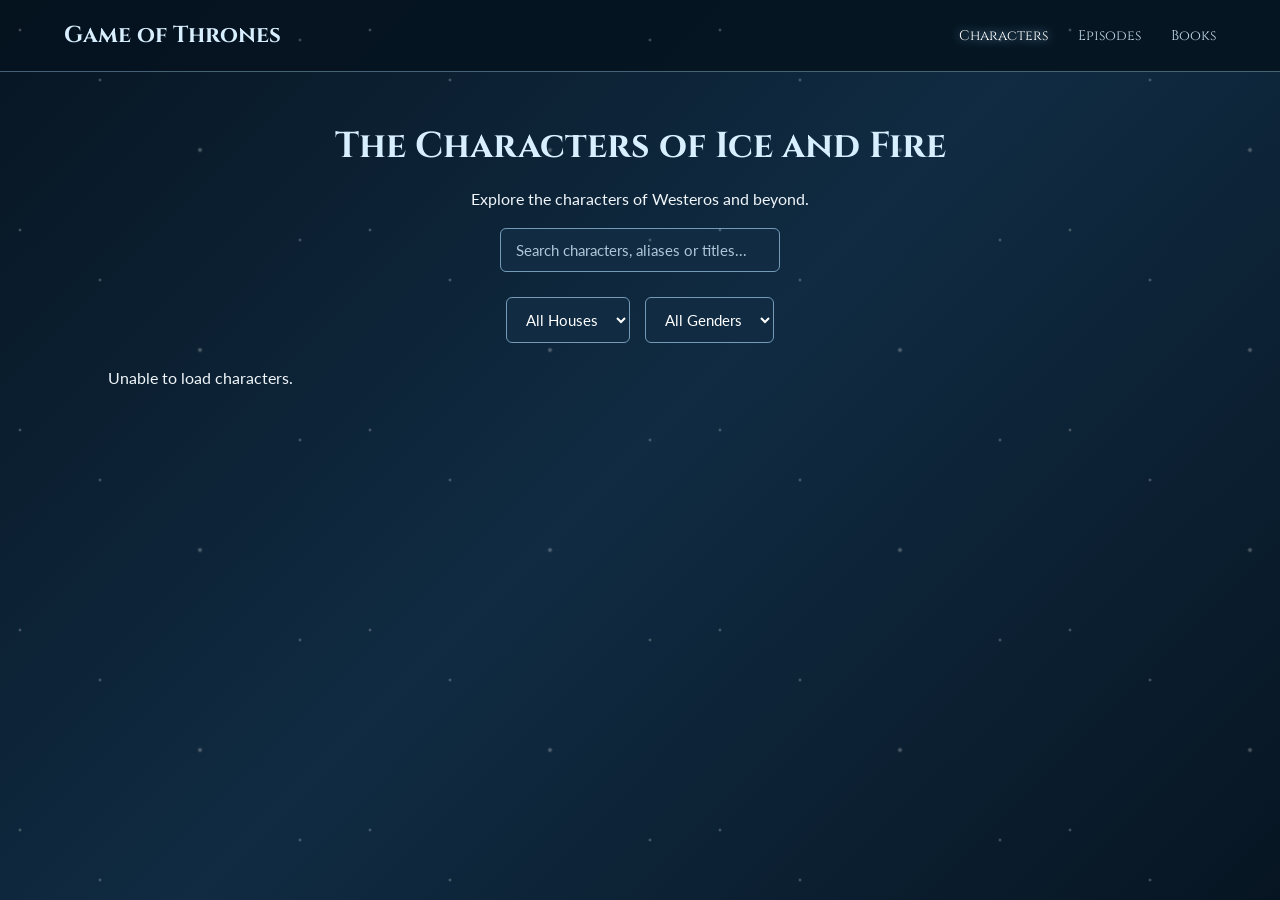
<file: index.html>
<!DOCTYPE html>
<html lang="en">

<head>
    <meta charset="UTF-8">
    <meta name="viewport" content="width=device-width, initial-scale=1.0">
    <title>Game of Thrones | Characters</title>
    <link href="https://fonts.googleapis.com/css2?family=Cinzel:wght@400;500;600;700&family=Lato:wght@300;400;700&display=swap" rel="stylesheet">
    <link rel="stylesheet" href="style.css">
</head>

<body>

    <div class="snow"></div>

   <nav class="navbar">
    <a href="index.html" class="nav-logo">Game of Thrones</a>

    <div class="nav-links">
        <a href="index.html" class="active">Characters</a>
        <a href="episodes.html">Episodes</a>
        <a href="books.html">Books</a>
    </div>
</nav>

    <main class="page-container">

        <header class="page-header">
            <h1>The Characters of Ice and Fire</h1>
            <p>Explore the characters of Westeros and beyond.</p>
        </header>

        <input
            type="text"
            id="search-input"
            placeholder="Search characters, aliases or titles..."
        >

        <div class="character-filters">
            <select id="house-filter">
            <option value="">All Houses</option>
            </select>

             <select id="gender-filter">
            <option value="">All Genders</option>
            <option value="Male">Male</option>
            <option value="Female">Female</option>
             </select>
         </div>  
      
        <p id="character-count"></p>

        <div id="character-list">
            <p>Loading characters...</p>
        </div>

    </main>

    <dialog id="character-profile">

        <button id="close-profile" type="button">
            &times;
        </button>

        <div id="profile-content"></div>

    </dialog>

    <script src="characters.js"></script>

</body>
</html>
</file>
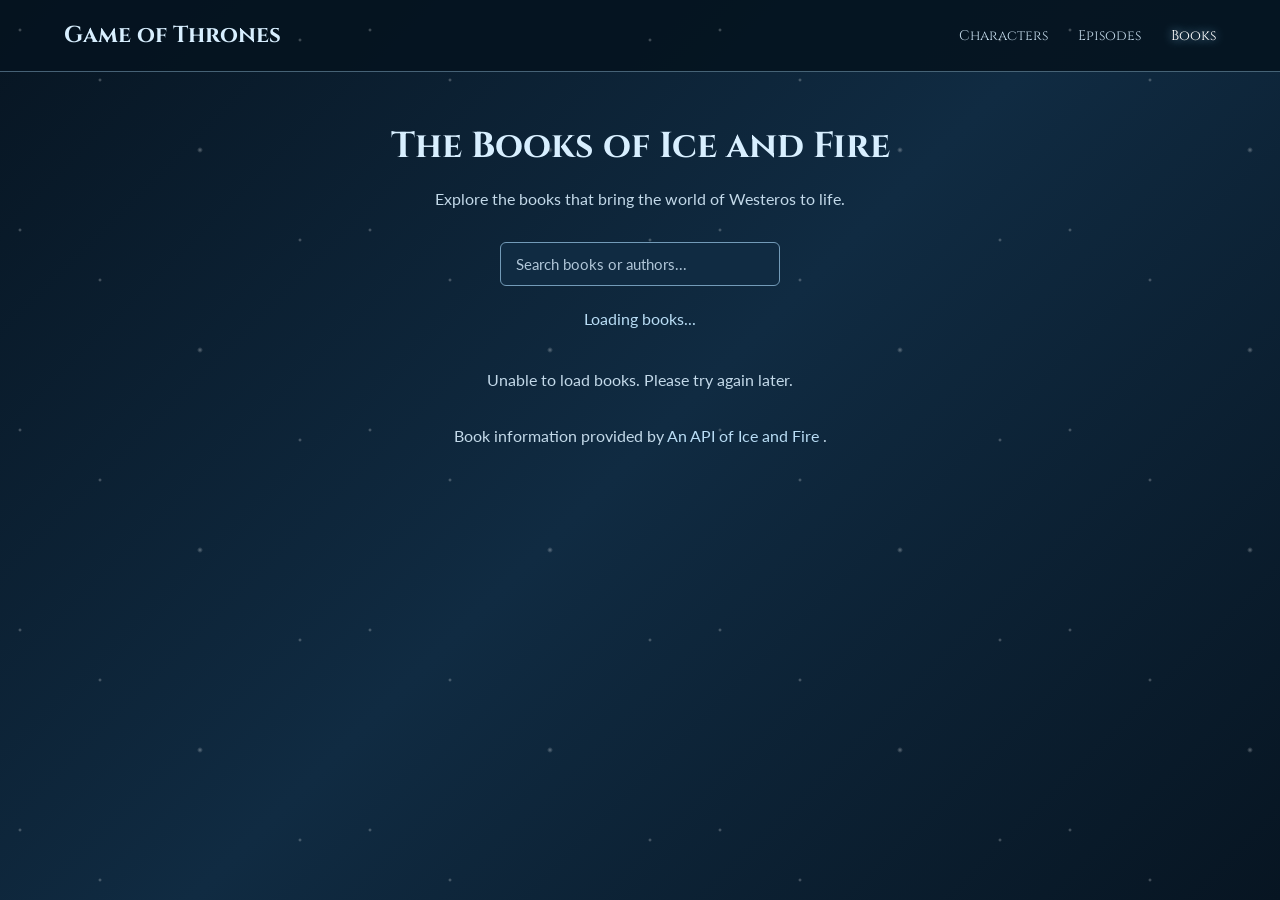
<file: books.html>
<!DOCTYPE html>
<html lang="en">
<head>
    <meta charset="UTF-8">
    <meta name="viewport" content="width=device-width, initial-scale=1.0">
    <title>Game of Thrones | Books</title>
    <link href="https://fonts.googleapis.com/css2?family=Cinzel:wght@400;500;600;700&family=Lato:wght@300;400;700&display=swap" rel="stylesheet">
    <link rel="stylesheet" href="style.css">
</head>

<body>

    <div class="snow"></div>

    <header>

    <nav class="navbar">
    <a href="index.html" class="nav-logo">Game of Thrones</a>

    <div class="nav-links">
        <a href="index.html">Characters</a>
        <a href="episodes.html">Episodes</a>
        <a href="books.html" class="active">Books</a>
    </div>
</nav>

    </header>

    <main class="books-page">

        <h1 class="page-heading">The Books of Ice and Fire</h1>

        <p class="books-intro">
            Explore the books that bring the world of Westeros to life.
        </p>

        <div class="books-search">
            <input
                type="text"
                id="book-search"
                placeholder="Search books or authors..."
            >
        </div>

        <p id="book-count">Loading books...</p>

        <div id="book-list" class="book-grid"></div>

        <p id="book-error"></p>

        <p class="api-credit">
            Book information provided by
            <a href="https://anapioficeandfire.com/"
               target="_blank">
                An API of Ice and Fire
            </a>.
        </p>

    </main>

    <script src="books.js"></script>

</body>
</html>
</file>
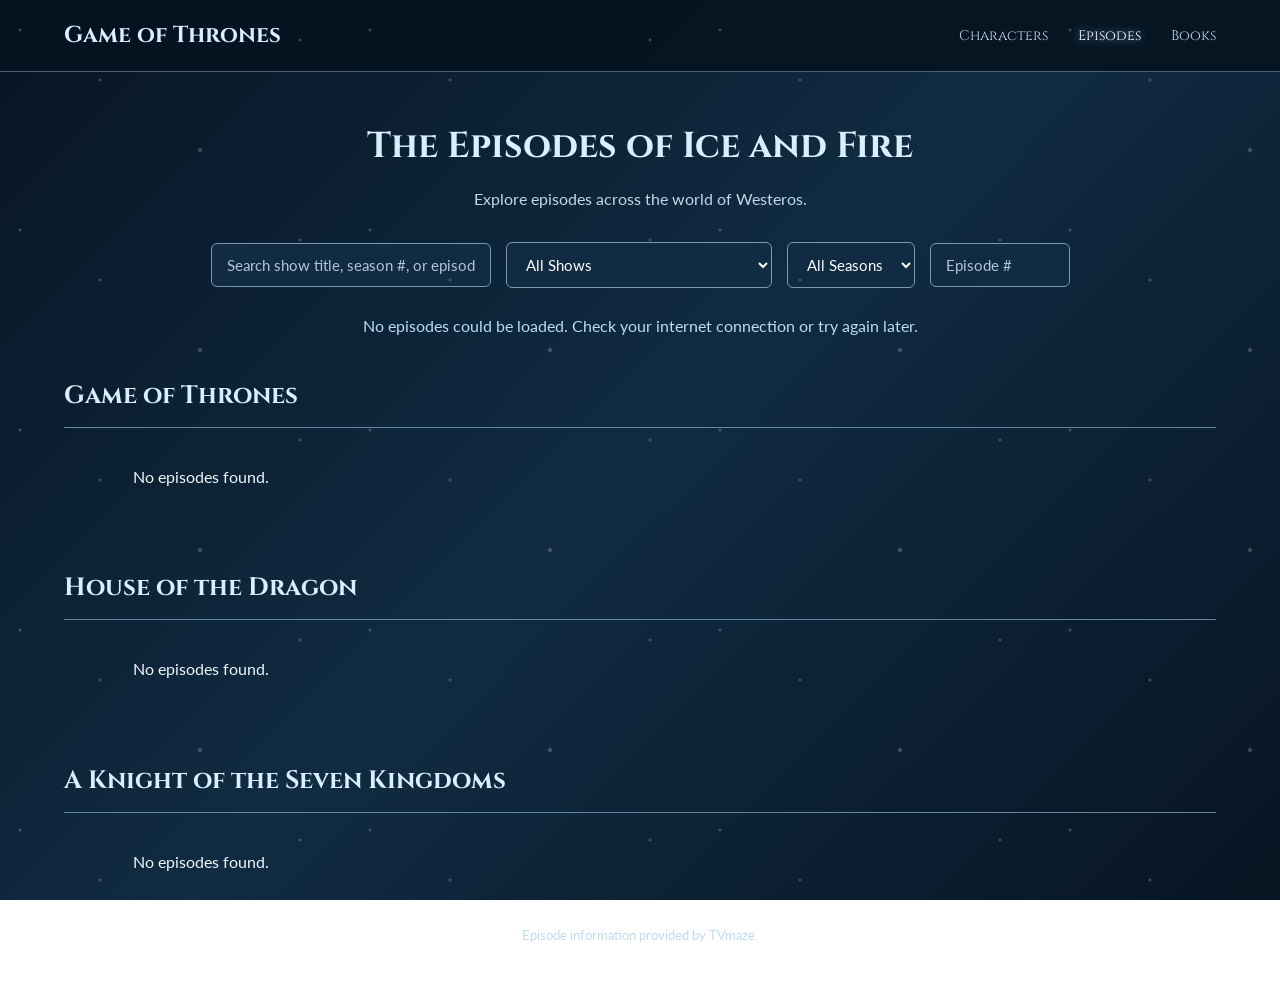
<file: episodes.html>
<!DOCTYPE html>
<html lang="en">

<head>
    <meta charset="UTF-8">
    <meta name="viewport" content="width=device-width, initial-scale=1.0">

    <title>Game of Thrones | Episodes</title>

    <link rel="stylesheet" href="style.css">

    <link href="https://fonts.googleapis.com/css2?family=Cinzel:wght@400;500;600;700&family=Lato:wght@300;400;700&display=swap" rel="stylesheet">
</head>

<body>

    <div class="snow"></div>

    <nav class="navbar">
        <a href="index.html" class="nav-logo">Game of Thrones</a>

        <div class="nav-links">
            <a href="index.html">Characters</a>
            <a href="episodes.html" class="active">Episodes</a>
            <a href="books.html">Books</a>
        </div>
    </nav>

    <main class="page-container">

        <h1>The Episodes of Ice and Fire</h1>

        <p>Explore episodes across the world of Westeros.</p>

        <div class="search-controls">

            <input
                type="text"
                id="episode-search"
                placeholder="Search show title, season #, or episode #..."
            >

            <select id="show-filter">
                <option value="all">All Shows</option>
                <option value="82">Game of Thrones</option>
                <option value="44778">House of the Dragon</option>
                <option value="53063">A Knight of the Seven Kingdoms</option>
            </select>

            <select id="season-select">
                <option value="all">All Seasons</option>
            </select>

            <input
                type="number"
                id="episode-number-filter"
                min="1"
                placeholder="Episode #"
            >

        </div>

        <p id="episode-count">Loading episodes...</p>

        <div id="episode-list">

            <section class="show-section">
                <h2 class="show-heading">Game of Thrones</h2>
                <div id="got-episodes" class="show-episodes">
                    <p>Loading episodes...</p>
                </div>
            </section>

            <section class="show-section">
                <h2 class="show-heading">House of the Dragon</h2>
                <div id="hotd-episodes" class="show-episodes">
                    <p>Loading episodes...</p>
                </div>
            </section>

            <section class="show-section">
                <h2 class="show-heading">A Knight of the Seven Kingdoms</h2>
                <div id="knight-episodes" class="show-episodes">
                    <p>Loading episodes...</p>
                </div>
            </section>

        </div>

        <p class="tvmaze-credit">
            Episode information provided by
            <a href="https://www.tvmaze.com/" target="_blank" rel="noopener noreferrer">TVmaze</a>.
        </p>

    </main>

    <script src="tvmaze.js"></script>

</body>
</html>
</file>
<file: style.css>
* {
    box-sizing: border-box;
}

body {
    margin: 0;
    padding: 0;
    min-height: 100vh;
    font-family: 'Lato', sans-serif;
    color: #f0f6fa;
    background: linear-gradient(135deg, #071522, #102b42, #071522);
    background-attachment: fixed;
}

h1, h2, h3 {
    font-family: 'Cinzel', serif;
    color: #d8efff;
}

p {
    line-height: 1.6;
}

a {
    color: #b9ddf5;
    text-decoration: none;
}

a:hover {
    color: white;
}

.navbar {
    display: flex;
    justify-content: space-between;
    align-items: center;
    flex-wrap: wrap;
    padding: 20px 5%;
    background: rgba(5, 19, 32, 0.9);
    border-bottom: 1px solid rgba(169, 216, 245, 0.4);
}

.nav-logo {
    font-family: 'Cinzel', serif;
    font-size: 23px;
    font-weight: 700;
    color: #d8efff;
}

.nav-links {
    display: flex;
    gap: 30px;
    flex-wrap: wrap;
}

.nav-links a {
    font-family: 'Cinzel', serif;
    font-size: 14px;
    color: #c3d9e9;
    transition: 0.3s;
}

.nav-links a:hover,
.nav-links a.active {
    color: white;
    text-shadow: 0 0 10px #8bc8f0;
}

.page-container,
.books-page {
    width: 90%;
    max-width: 1400px;
    margin: 50px auto;
    text-align: center;
}

.page-container h1,
.books-page h1 {
    font-size: 36px;
    margin-bottom: 15px;
}

.page-container > p,
.books-page > p {
    color: #c3d9e9;
    margin-bottom: 30px;
}

.search-controls,
.character-filters {
    display: flex;
    justify-content: center;
    align-items: center;
    flex-wrap: wrap;
    gap: 15px;
    margin: 25px auto;
}

input,
select {
    padding: 12px 15px;
    border: 1px solid #739bb8;
    border-radius: 6px;
    background: #102b42;
    color: white;
    font-family: 'Lato', sans-serif;
    font-size: 15px;
}

input {
    width: 280px;
    max-width: 100%;
}

input::placeholder {
    color: #b0c6d8;
}

input:focus,
select:focus {
    outline: 2px solid #9ed7ff;
}

select {
    cursor: pointer;
}

#episode-number-filter {
    width: 140px;
}

#character-count,
#episode-count,
#book-count {
    color: #b9ddf5;
    margin: 20px 0;
}

#character-list {
    display: grid;
    grid-template-columns: repeat(4, minmax(0, 1fr));
    gap: 20px;
    width: 100%;
}

.character-card {
    background: rgba(15, 39, 58, 0.9);
    border: 1px solid rgba(169, 216, 245, 0.3);
    border-radius: 10px;
    padding: 20px;
    text-align: center;
    transition: 0.3s;
}

.character-card:hover {
    transform: translateY(-5px);
    border-color: #9ed7ff;
    box-shadow: 0 5px 20px rgba(117, 190, 235, 0.2);
}

.character-card h2 {
    font-size: 19px;
}

.character-card p {
    color: #c3d9e9;
    font-size: 14px;
}

.view-profile {
    display: inline-block;
    margin-top: 12px;
    padding: 10px 22px;
    background: linear-gradient(
        135deg,
        rgba(190, 225, 248, 0.18),
        rgba(115, 170, 205, 0.08)
    );
    color: #d8efff;
    border: 1px solid rgba(190, 225, 248, 0.45);
    border-radius: 6px;
    font-family: 'Cinzel', serif;
    font-size: 12px;
    letter-spacing: 1px;
    backdrop-filter: blur(8px);
    -webkit-backdrop-filter: blur(8px);
    box-shadow:
        inset 0 1px 2px rgba(255, 255, 255, 0.12),
        0 3px 10px rgba(0, 0, 0, 0.15);
    cursor: pointer;
    transition: all 0.3s ease;
}

.view-profile:hover {
    background: linear-gradient(
        135deg,
        rgba(190, 225, 248, 0.32),
        rgba(115, 170, 205, 0.18)
    );
    border-color: #c5e8ff;
    color: white;
    box-shadow:
        inset 0 1px 3px rgba(255, 255, 255, 0.2),
        0 0 14px rgba(158, 215, 255, 0.25);
    transform: translateY(-2px);
}

.view-profile:focus-visible {
    outline: 2px solid #c5e8ff;
    outline-offset: 3px;
}

#character-profile {
    width: 85%;
    max-width: 650px;
    max-height: 85vh;
    overflow-y: auto;
    padding: 30px;
    background: rgba(16, 43, 66, 0.96);
    color: white;
    border: 1px solid rgba(190, 225, 248, 0.55);
    border-radius: 12px;
    box-shadow: 0 10px 35px rgba(0, 0, 0, 0.4);
    backdrop-filter: blur(15px);
    -webkit-backdrop-filter: blur(15px);
}

#character-profile::backdrop {
    background: rgba(0, 0, 0, 0.75);
    backdrop-filter: blur(4px);
}

#profile-content h2,
#profile-content h3 {
    color: #b9ddf5;
}

#profile-content p {
    color: #e0edf6;
}

.profile-name {
    margin-top: 5px;
    padding-bottom: 15px;
    border-bottom: 1px solid rgba(169, 216, 245, 0.4);
}

.profile-section {
    padding: 8px 0;
    border-bottom: 1px solid rgba(169, 216, 245, 0.15);
}

.profile-section h3 {
    font-size: 15px;
    margin-bottom: 5px;
}

.profile-section p {
    margin-top: 5px;
}

#close-profile {
    display: block;
    margin-left: auto;
    width: 35px;
    height: 35px;
    background: rgba(190, 225, 248, 0.12);
    color: #d8efff;
    border: 1px solid rgba(190, 225, 248, 0.4);
    border-radius: 6px;
    font-size: 22px;
    cursor: pointer;
    transition: 0.3s;
}

#close-profile:hover {
    background: rgba(190, 225, 248, 0.25);
    border-color: #c5e8ff;
    color: white;
}

#episode-list {
    width: 100%;
    display: flex;
    flex-direction: column;
    gap: 45px;
}

.show-section {
    width: 100%;
    text-align: center;
}

.show-heading {
    font-family: 'Cinzel', serif;
    font-size: 25px;
    color: #d8efff;
    text-align: left;
    border-bottom: 1px solid rgba(169, 216, 245, 0.55);
    padding-bottom: 15px;
    margin-bottom: 20px;
}

.show-episodes {
    display: grid;
    grid-template-columns: repeat(4, minmax(0, 1fr));
    gap: 20px;
    width: 100%;
}

.episode-card {
    background: rgba(15, 39, 58, 0.9);
    border: 1px solid rgba(169, 216, 245, 0.3);
    border-radius: 10px;
    padding: 18px;
    text-align: left;
    overflow: hidden;
    transition: 0.3s;
}

.episode-card:hover {
    transform: translateY(-5px);
    border-color: #9ed7ff;
    box-shadow: 0 5px 20px rgba(117, 190, 235, 0.2);
}

.episode-card img {
    width: 100%;
    height: 180px;
    object-fit: cover;
    border-radius: 6px;
    margin-bottom: 12px;
}

.episode-card h2 {
    font-size: 18px;
    color: #d8efff;
}

.episode-card p {
    font-size: 14px;
    color: #c3d9e9;
}

.episode-card .episode-number {
    color: #b9ddf5;
    font-weight: bold;
}

.episode-summary {
    line-height: 1.5;
}

.episode-card a {
    display: inline-block;
    margin-top: 10px;
    font-weight: bold;
}

.tvmaze-credit {
    margin: 35px 0;
    color: #b9cddd;
    font-size: 13px;
}

.book-grid {
    display: grid;
    grid-template-columns: repeat(3, minmax(0, 1fr));
    gap: 20px;
    width: 100%;
}

.book-card {
    background: rgba(15, 39, 58, 0.9);
    border: 1px solid rgba(169, 216, 245, 0.3);
    border-radius: 10px;
    padding: 22px;
    text-align: left;
    transition: 0.3s;
}

.book-card:hover {
    transform: translateY(-5px);
    border-color: #9ed7ff;
    box-shadow: 0 5px 20px rgba(117, 190, 235, 0.2);
}

.book-card h2 {
    font-size: 20px;
    color: #d8efff;
}

.book-card p {
    color: #c3d9e9;
    font-size: 14px;
}

.snow {
    position: fixed;
    top: 0;
    left: 0;
    width: 100%;
    height: 100%;
    pointer-events: none;
    z-index: 10;
    background-image:
        radial-gradient(2px 2px at 20px 30px, white, transparent),
        radial-gradient(2px 2px at 100px 80px, white, transparent),
        radial-gradient(3px 3px at 200px 150px, white, transparent),
        radial-gradient(2px 2px at 300px 40px, white, transparent);
    background-size: 350px 200px;
    animation: snowfall 12s linear infinite;
    opacity: 0.35;
}

@keyframes snowfall {
    from {
        background-position: 0 0;
    }
    to {
        background-position: 0 200px;
    }
}

@media (max-width: 900px) {
    #character-list,
    .show-episodes,
    .book-grid {
        grid-template-columns: repeat(2, minmax(0, 1fr));
    }

    .page-container,
    .books-page {
        width: 94%;
    }
}

@media (max-width: 550px) {
    .navbar {
        flex-direction: column;
        gap: 18px;
    }

    .nav-links {
        justify-content: center;
        gap: 15px;
    }

    .page-container h1,
    .books-page h1 {
        font-size: 28px;
    }

    #character-list,
    .show-episodes,
    .book-grid {
        grid-template-columns: 1fr;
    }

    .show-heading {
        font-size: 21px;
    }

    #character-profile {
        width: 95%;
        padding: 20px;
    }

    .search-controls {
        flex-direction: column;
    }

    .search-controls input,
    .search-controls select {
        width: 100%;
    }
}
</file>
